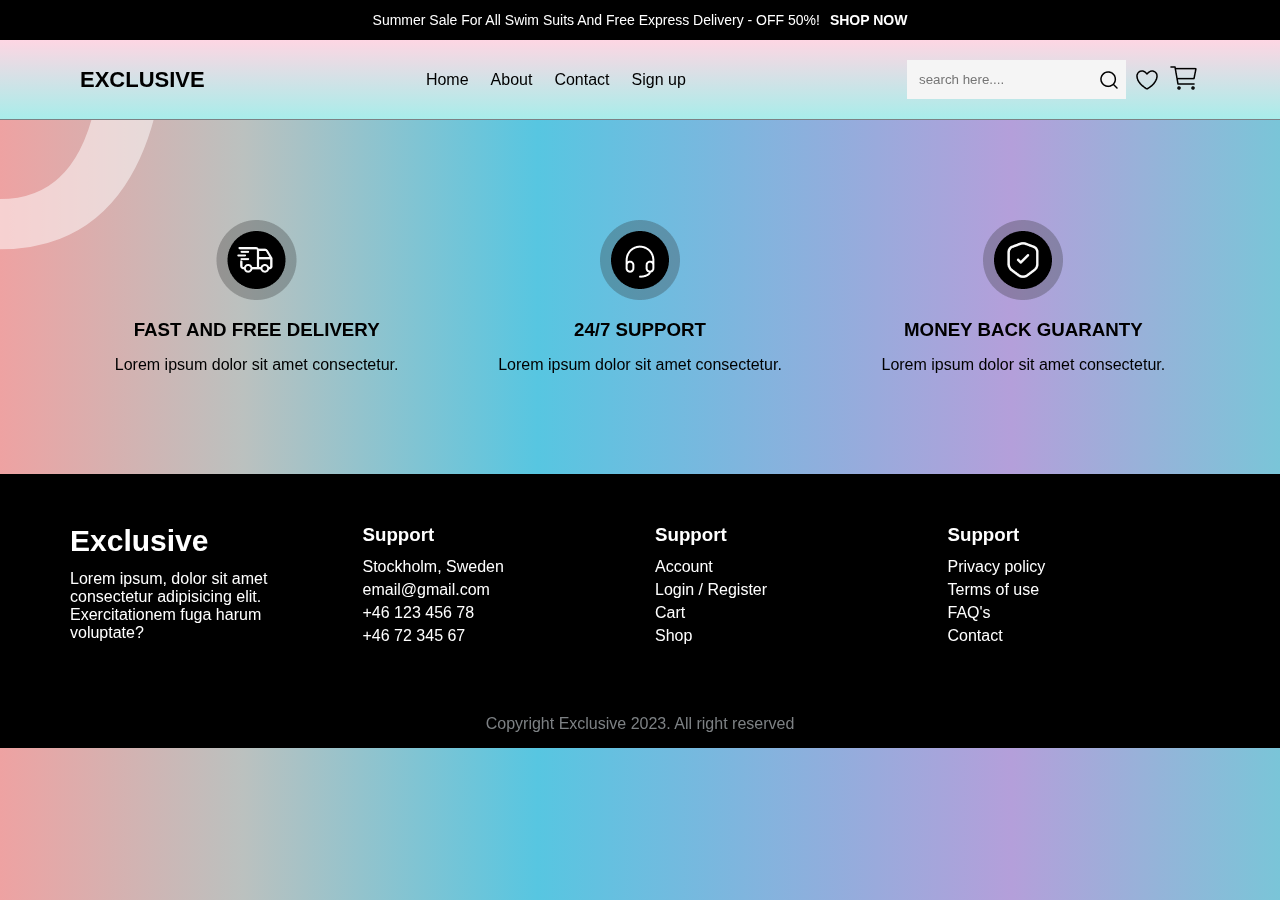
<file: aboutus.html>
<!DOCTYPE html>
<html lang="en">
<head>
    <meta charset="UTF-8">
    <meta name="viewport" content="width=device-width, initial-scale=1.0">
    <title>AboutUs</title>
    <link rel="stylesheet" href="./css/styles.css">
    <link rel="stylesheet" href="./css/about.css">
</head>
<body>
    <div class="top_nav">
        <div class="container top_nav_container">
          <div class="top_nav_wrapper">
            <p class="tap_nav_p">
              Summer Sale For All Swim Suits And Free Express Delivery - OFF 50%!
            </p>
            <a href="#" class="top_nav_link">SHOP NOW</a>
          </div>
        </div>
      </div>
      <nav class="nav">
        <div class="container nav_container">
          <a href="#" class="nav_logo">EXCLUSIVE</a>
          <ul class="nav_list">
            <li class="nav_item"><a href="./index.html" class="nav_link">Home</a></li>
            <li class="nav_item"><a href="./aboutus.html" class="nav_link">About</a></li>
            <li class="nav_item"><a href="./contactus.html" class="nav_link">Contact</a></li>
            <li class="nav_item">
              <a href="./sign-up.html" class="nav_link">Sign up</a>
            </li>
          </ul>
          <div class="nav_items">
            <form action="#" class="nav_form">
              <input
                type="text"
                class="nav_input"
                placeholder="search here...." />
              <img src="./image/search.png" alt="" class="nav_search" />
            </form>
            <img src="./image/heart.png" alt="" class="nav_heart" />
            <a href="./cart.html">
              <img src="./image/cart.png" alt="" class="nav_cart" />
            </a>
          </div>
          <span class="hamburger">
            <svg
              xmlns="http://www.w3.org/2000/svg"
              fill="none"
              viewBox="0 0 24 24"
              stroke-width="1.5"
              stroke="currentColor"
              class="w-6 h-6">
              <path
                stroke-linecap="round"
                stroke-linejoin="round"
                d="M3.75 6.75h16.5M3.75 12h16.5m-16.5 5.25h16.5" />
            </svg>
          </span>
        </div>
      </nav>
      <nav class="mobile_nav mobile_nav_hide">
        <ul class="mobile_nav_list">
          <li class="mobile_nav_item">
            <a href="./index.html" class="mobile_nav_link">Home</a>
          </li>
          <li class="mobile_nav_item">
            <a href="./aboutus.html" class="mobile_nav_link">About</a>
          </li>
          <li class="mobile_nav_item">
            <a href="./contactus.html" class="mobile_nav_link">Contact</a>
          </li>
          <li class="mobile_nav_item">
            <a href="./sign-up.html" class="mobile_nav_link">Sign Up</a>
          </li>
          <li class="mobile_nav_item">
            <a href="./cart.html" class="mobile_nav_link">Cart</a>
          </li>
        </ul>
      </nav>
   
      <!-------about section body starts here------>







      <!---------icons here------->

      <section class="section">
        <div class="container services_container">
          <div class="service">
            <img src="./image/icons/service-1.png" alt="" class="service_img" />
            <h3 class="service_title">FAST AND FREE DELIVERY</h3>
            <p class="service_p">Lorem ipsum dolor sit amet consectetur.</p>
          </div>
          <div class="service">
            <img src="./image/icons/service-2.png" alt="" class="service_img" />
            <h3 class="service_title">24/7 SUPPORT</h3>
            <p class="service_p">Lorem ipsum dolor sit amet consectetur.</p>
          </div>
          <div class="service">
            <img src="./image/icons/service-3.png" alt="" class="service_img" />
            <h3 class="service_title">MONEY BACK GUARANTY</h3>
            <p class="service_p">Lorem ipsum dolor sit amet consectetur.</p>
          </div>
        </div>
      </section>
  

      <!-------------footer starts here-->
      <footer class="footer">
        <div class="container footer_container">
          <div class="footer_item">
            <a href="#" class="footer_logo">Exclusive</a>
            <div class="footer_p">
              Lorem ipsum, dolor sit amet consectetur adipisicing elit.
              Exercitationem fuga harum voluptate?
            </div>
          </div>
          <div class="footer_item">
            <h3 class="footer_item_titl">Support</h3>
            <ul class="footer_list">
              <li class="li footer_list_item">Stockholm, Sweden</li>
              <li class="li footer_list_item">email@gmail.com</li>
              <li class="li footer_list_item">+46 123 456 78</li>
              <li class="li footer_list_item">+46 72 345 67</li>
            </ul>
          </div>
          <div class="footer_item">
            <h3 class="footer_item_titl">Support</h3>
            <ul class="footer_list">
              <li class="li footer_list_item">Account</li>
              <li class="li footer_list_item">Login / Register</li>
              <li class="li footer_list_item">Cart</li>
              <li class="li footer_list_item">Shop</li>
            </ul>
          </div>
          <div class="footer_item">
            <h3 class="footer_item_titl">Support</h3>
            <ul class="footer_list">
              <li class="li footer_list_item">Privacy policy</li>
              <li class="li footer_list_item">Terms of use</li>
              <li class="li footer_list_item">FAQ's</li>
              <li class="li footer_list_item">Contact</li>
            </ul>
          </div>
        </div>
        <div class="footer_bottom">
          <div class="container footer_bottom_container">
            <p class="footer_copy">
              Copyright Exclusive 2023. All right reserved
            </p>
          </div>
        </div>
      </footer>
  
      <!-- Swiper JS -->
      <script src="https://cdn.jsdelivr.net/npm/swiper@10/swiper-bundle.min.js"></script>
      <script src="./js/app.js"></script>
</body>
</html>
</file>
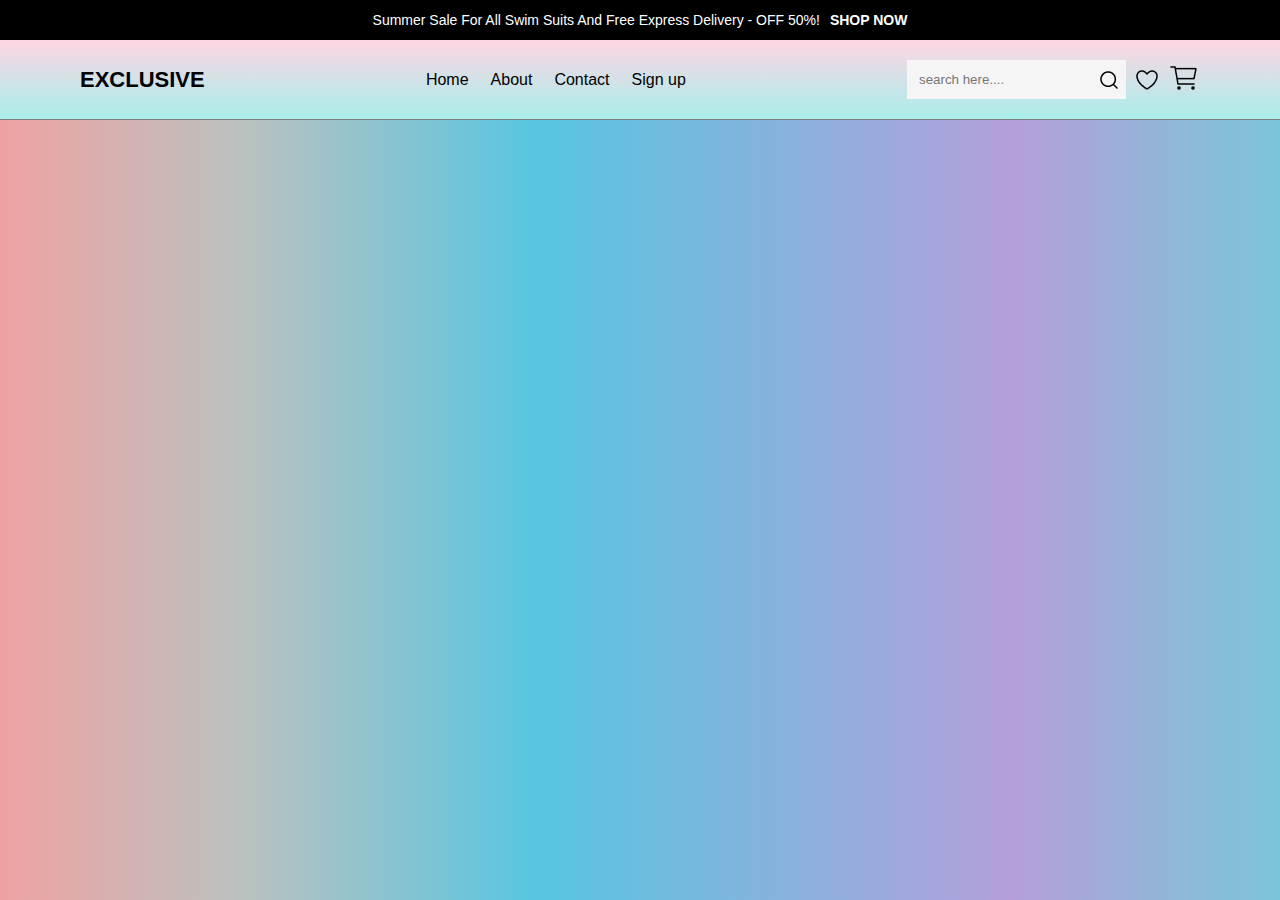
<file: contactus.html>
<!DOCTYPE html>
<html lang="en">
<head>
    <meta charset="UTF-8">
    <meta name="viewport" content="width=device-width, initial-scale=1.0">
    <title>Document</title>
    <link rel="stylesheet" href="./css/styles.css">
</head>
<body>
    <div class="top_nav">
        <div class="container top_nav_container">
          <div class="top_nav_wrapper">
            <p class="tap_nav_p">
              Summer Sale For All Swim Suits And Free Express Delivery - OFF 50%!
            </p>
            <a href="#" class="top_nav_link">SHOP NOW</a>
          </div>
        </div>
      </div>
      <nav class="nav">
        <div class="container nav_container">
          <a href="#" class="nav_logo">EXCLUSIVE</a>
          <ul class="nav_list">
            <li class="nav_item"><a href="./index.html" class="nav_link">Home</a></li>
            <li class="nav_item"><a href="./aboutus.html" class="nav_link">About</a></li>
            <li class="nav_item"><a href="./contactus.html" class="nav_link">Contact</a></li>
            <li class="nav_item">
              <a href="./sign-up.html" class="nav_link">Sign up</a>
            </li>
          </ul>
          <div class="nav_items">
            <form action="#" class="nav_form">
              <input
                type="text"
                class="nav_input"
                placeholder="search here...." />
              <img src="./image/search.png" alt="" class="nav_search" />
            </form>
            <img src="./image/heart.png" alt="" class="nav_heart" />
            <a href="./cart.html">
              <img src="./image/cart.png" alt="" class="nav_cart" />
            </a>
          </div>
          <span class="hamburger">
            <svg
              xmlns="http://www.w3.org/2000/svg"
              fill="none"
              viewBox="0 0 24 24"
              stroke-width="1.5"
              stroke="currentColor"
              class="w-6 h-6">
              <path
                stroke-linecap="round"
                stroke-linejoin="round"
                d="M3.75 6.75h16.5M3.75 12h16.5m-16.5 5.25h16.5" />
            </svg>
          </span>
        </div>
      </nav>
      <nav class="mobile_nav mobile_nav_hide">
        <ul class="mobile_nav_list">
          <li class="mobile_nav_item">
            <a href="./index.html" class="mobile_nav_link">Home</a>
          </li>
          <li class="mobile_nav_item">
            <a href="./aboutus.html" class="mobile_nav_link">About</a>
          </li>
          <li class="mobile_nav_item">
            <a href="./contactus.html" class="mobile_nav_link">Contact</a>
          </li>
          <li class="mobile_nav_item">
            <a href="./sign-up.html" class="mobile_nav_link">Sign Up</a>
          </li>
          <li class="mobile_nav_item">
            <a href="./cart.html" class="mobile_nav_link">Cart</a>
          </li>
        </ul>
      </nav>
</body>
</html>
</file>
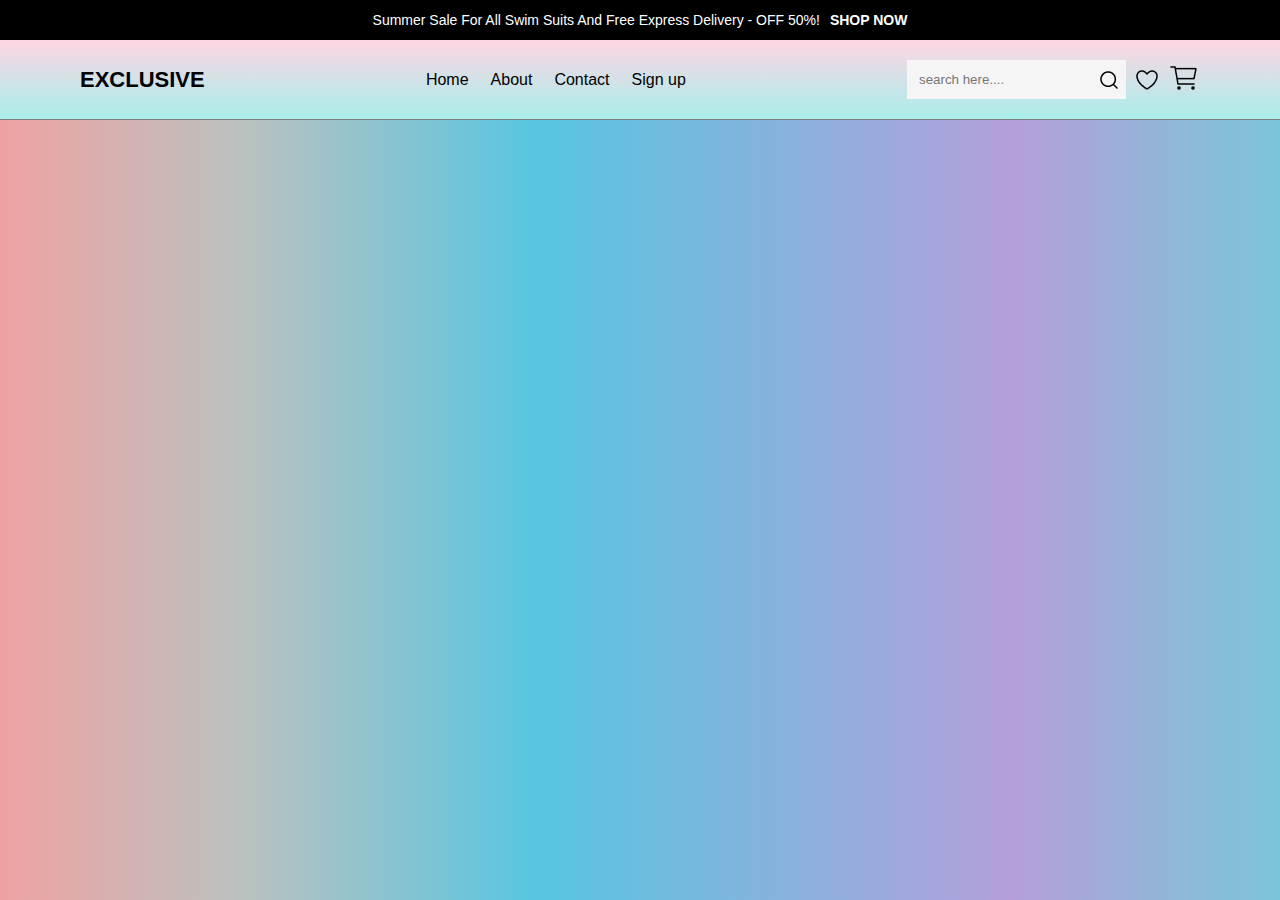
<file: women.html>
<!DOCTYPE html>
<html lang="en">
<head>
    <meta charset="UTF-8">
    <meta name="viewport" content="width=device-width, initial-scale=1.0">
    <title>E-commerce</title>
    <link rel="stylesheet" href="./css/styles.css">
</head>
<body>
    <div class="top_nav">
        <div class="container top_nav_container">
          <div class="top_nav_wrapper">
            <p class="tap_nav_p">
              Summer Sale For All Swim Suits And Free Express Delivery - OFF 50%!
            </p>
            <a href="#" class="top_nav_link">SHOP NOW</a>
          </div>
        </div>
      </div>
      <nav class="nav">
        <div class="container nav_container">
          <a href="#" class="nav_logo">EXCLUSIVE</a>
          <ul class="nav_list">
            <li class="nav_item"><a href="./index.html" class="nav_link">Home</a></li>
            <li class="nav_item"><a href="./aboutus.html" class="nav_link">About</a></li>
            <li class="nav_item"><a href="./contactus.html" class="nav_link">Contact</a></li>
            <li class="nav_item">
              <a href="./sign-up.html" class="nav_link">Sign up</a>
            </li>
          </ul>
          <div class="nav_items">
            <form action="#" class="nav_form">
              <input
                type="text"
                class="nav_input"
                placeholder="search here...." />
              <img src="./image/search.png" alt="" class="nav_search" />
            </form>
            <img src="./image/heart.png" alt="" class="nav_heart" />
            <a href="./cart.html">
              <img src="./image/cart.png" alt="" class="nav_cart" />
            </a>
          </div>
          <span class="hamburger">
            <svg
              xmlns="http://www.w3.org/2000/svg"
              fill="none"
              viewBox="0 0 24 24"
              stroke-width="1.5"
              stroke="currentColor"
              class="w-6 h-6">
              <path
                stroke-linecap="round"
                stroke-linejoin="round"
                d="M3.75 6.75h16.5M3.75 12h16.5m-16.5 5.25h16.5" />
            </svg>
          </span>
        </div>
      </nav>
      <nav class="mobile_nav mobile_nav_hide">
        <ul class="mobile_nav_list">
          <li class="mobile_nav_item">
            <a href="./index.html" class="mobile_nav_link">Home</a>
          </li>
          <li class="mobile_nav_item">
            <a href="./aboutus.html" class="mobile_nav_link">About</a>
          </li>
          <li class="mobile_nav_item">
            <a href="./contactus.html" class="mobile_nav_link">Contact</a>
          </li>
          <li class="mobile_nav_item">
            <a href="./sign-up.html" class="mobile_nav_link">Sign Up</a>
          </li>
          <li class="mobile_nav_item">
            <a href="./cart.html" class="mobile_nav_link">Cart</a>
          </li>
        </ul>
      </nav>
</body>
</html>
</file>
<file: css/styles.css>
html{
  scroll-behavior: smooth
}


@import url("https://fonts.googleapis.com/css2?family=Inter:wght@200;300;500;600;700;800;900&display=swap");
:root {
  --font-main: "Inter", sans-serif;
  --colo-primary: #db4444;
  --colo-dark-1: #000000;
  --colo-dark-2: #7d8184;
  --colo-white-1: #ffffff;
  --colo-white-2: #f5f5f5;
  --color-green: #00d656;
}

* {
  padding: 0px;
  margin: 0px;
  box-sizing: border-box;
}
html {
  font-size: 10px;
  /* 1 rem 10px */
}
body {
  font-family: var(--font-main);
  font-size: 1.6rem;
  background-image: linear-gradient(to right, #eea2a2 0%, #bbc1bf 19%, #57c6e1 42%, #b49fda 79%, #7ac5d8 100%);
}
a {
  text-decoration: none;
}
ul {
  list-style: none;
}
.container {
  max-width: 114rem;
  margin: 0 auto;
  padding: 0rem 1rem;
}
.w-6 {
  width: 2rem;
  height: 2rem;
}
.h-6 {
  fill: rgb(239, 140, 1);
}
/* top_nav */
.top_nav {
  width: 100%;
  height: 4rem;
  background-color: var(--colo-dark-1);
}
.top_nav_container {
  width: 100%;
  height: 100%;
  display: flex;
  justify-content: center;
  align-items: center;
}
.top_nav_wrapper {
  display: flex;
  color: var(--colo-white-1);
}
.tap_nav_p {
  font-size: 1.4rem;
  font-weight: 400;
}
.top_nav_link {
  margin-left: 1rem;
  font-size: 1.4rem;
  font-weight: 600;
  color: var(--colo-white-1);
}
/* navbaar */
.nav {
  width: 100%;
  height: 8rem;
  border-bottom: 1px solid var(--colo-dark-2);
  background-image: linear-gradient(to top, #a8edea 0%, #fed6e3 100%);
}
.nav_container {
  width: 100%;
  height: 100%;
  display: flex;
  justify-content: space-between;
  align-items: center;
}
.nav_list {
  display: flex;
}
.nav_items {
  display: flex;
}
.nav_logo {
  font-size: 2.2rem;
  font-weight: 800;
  color: var(--colo-dark-1);
}
.nav_item {
  margin: 0rem 0.5rem;
}
.nav_link {
  padding: 0.6rem;
  color: var(--colo-dark-1);
}
.nav_form {
  padding: 0.8rem;
  background-color: var(--colo-white-2);
  display: flex;
  align-items: center;
}
.nav_input {
  padding: 0.4rem;
  background-color: transparent;
  outline: none;
  border: none;
}
.nav_search {
  cursor: pointer;
}
.nav_items {
  display: flex;
  align-items: center;
}
.nav_heart {
  margin-left: 1rem;
  cursor: pointer;
}
.nav_cart {
  margin-left: 1rem;
  cursor: pointer;
}

/* header */
.header_container {
  width: 100%;
  display: flex;
  margin-top: 4rem;
}
.header_filter {
  width: 25%;
  display: flex;
  flex-direction: column;
  justify-content: space-around;
}
.header_filter_link {
  color: var(--colo-dark-1);
}

/* section */
.section {
  margin-top: 10rem;
}

/* flash sale */

.section_category_p {
  border-left: 1.4rem solid var(--colo-primary);
  padding-left: 1.5rem;
  margin-bottom: 1.5rem;
  color: var(--colo-primary);
  font-size: 1.3rem;
}
.section_header {
  display: flex;
  align-items: flex-end;
  margin-bottom: 4rem;
}
.section_title {
  margin-right: 2rem;
  font-size: 2.6rem;
}
#demo {
  font-size: 1.8rem;
}
/* swiper slide */
.swiper {
  width: 100%;
  height: 100%;
  margin-bottom: 5rem;
}

.swiper-slide {
  text-align: center;
  font-size: 18px;
  background: #fff;
  display: flex;
  justify-content: center;
  align-items: center;
}

/* cards */
.card {
  margin-bottom: 5rem;
  
}
.card_top {
  width: 100%;
  height: 22rem;
  position: relative;
}
.card_img {
  width: 100%;
  height: 100%;
}
.card_tag {
  position: absolute;
  top: 1rem;
  left: 1rem;
  z-index: 9;
  background-color: var(--colo-primary);
  padding: 0.4rem 0.7rem;
  font-size: 1rem;
  font-weight: 600;
  color: var(--colo-white-1);
  border-radius: 0.5rem;
}
.card_top_icons {
  position: absolute;
  z-index: 9;
  top: 1rem;
  right: 1rem;
}
.card_top_icon {
  width: 3.4rem;
  height: 3.4rem;
  padding: 1rem;
  background-color: var(--colo-white-1);
  border-radius: 10rem;
}
.card_body {
  margin-top: 1rem;
  text-align: left;
}
.card_title {
  font-size: 1.6rem;
  margin-bottom: 1rem;
}
.card_price {
  color: var(--colo-primary);
  margin-bottom: 1rem;
}
.card_ratings {
  display: flex;
}
.card_stars {
  margin-right: 1rem;
}
.container_btn {
  width: 100%;
  text-align: center;
}
.container_btn_a {
  background-color: var(--colo-primary);
  color: var(--colo-white-1);
  padding: 1.6rem 3rem;
  border-radius: 0.5rem;
}

/* categories */
.categories {
  width: 100%;
  display: grid;
  grid-template-columns: repeat(auto-fit, minmax(14rem, 1fr));
  grid-gap: 2rem;
  
}
.category {
  text-align: center;
  padding: 3rem;
  border: 1px solid var(--colo-white-2);
  transition: all 0.3s ease;
  cursor: pointer;
  
}
.category:hover {
  background-color: var(--colo-primary);
}
.category_icon {
  width: 3.5rem;
  height: auto;
}

/* trending */
.trending {
  background-color: var(--colo-dark-1);
  padding: 8rem 4rem;
  width: 100%;
  display: grid;
  grid-template-columns: repeat(auto-fit, minmax(22rem, 1fr));
  grid-gap: 2rem;
  align-items: center;
  
}
.trending_img {
  width: 100%;
}
.trending_p {
  color: var(--color-green);
}
.trending_title {
  color: var(--colo-white-1);
  font-size: 4rem;
  margin-top: 1rem;
  margin-bottom: 3rem;
}
.trending_btn {
  background-color: var(--color-green);
  padding: 1rem 2rem;
  color: var(--colo-white-1);
}
.products {
  width: 100%;
  display: grid;
  grid-template-columns: repeat(auto-fit, minmax(22rem, 1fr));
  grid-gap: 2rem;
}

/* gallery */
.gallery_item {
  width: 100%;
  position: relative;
  
}
.gallery {
  width: 100%;
  display: grid;
  grid-template-columns: repeat(7, 1fr);
  grid-template-rows: repeat(8, 4vw);
  grid-gap: 1.5rem;
}
.gallery_item {
  width: 100%;
}
.gallery_item_img {
  width: 100%;
  height: 100%;
  object-fit: cover;
}
.gallery_item_content {
  position: absolute;
  bottom: 2rem;
  left: 2rem;
  z-index: 9;
  width: 70%;
}
.gallery_item_title {
  color: var(--colo-white-1);
  font-size: 2.2rem;
}
.gallery_item_p {
  color: var(--colo-white-1);
  font-size: 1.4rem;
  margin: 1rem 0rem;
}
.gallery_item_link {
  color: var(--colo-white-1);
  text-decoration: underline;
}
.gallery_item_1 {
  grid-column-start: 1;
  grid-column-end: 4;
  grid-row-start: 1;
  grid-row-end: 8;
}
.gallery_item_2 {
  grid-column-start: 4;
  grid-column-end: 8;
  grid-row-start: 1;
  grid-row-end: 4;
}
.gallery_item_3 {
  grid-column-start: 4;
  grid-column-end: 6;
  grid-row-start: 4;
  grid-row-end: 8;
}
.gallery_item_4 {
  grid-column-start: 6;
  grid-column-end: 8;
  grid-row-start: 4;
  grid-row-end: 8;
}

/* services */
.services_container {
  width: 100%;
  display: grid;
  grid-template-columns: repeat(auto-fit, minmax(22rem, 1fr));
  grid-gap: 3rem;

}
.service {
  text-align: center;
}
.service_title {
  margin: 1.5rem 0rem;
}
/* footer */
.footer {
  margin-top: 10rem;
  background-color: var(--colo-dark-1);
}
.footer_container {
  width: 100%;
  display: grid;
  grid-template-columns: repeat(auto-fit, minmax(20rem, 1fr));
  grid-gap: 3rem;
  padding: 5rem 0rem;
  color: var(--colo-white-1);
}
.footer_logo {
  font-size: 3rem;
  color: var(--colo-white-1);
  font-weight: 700;
}
.footer_p {
  margin-top: 1.2rem;
}
.footer_item_titl {
  margin-bottom: 1.2rem;
}
.footer_list_item {
  margin: 0.5rem 0rem;
}
.footer_bottom_container {
  width: 100%;
  text-align: center;
}
.footer_copy {
  color: var(--colo-dark-2);
  padding: 1.5rem 0rem;
}

@media only screen and (max-width: 1070px) {
  .header_container {
    flex-direction: column;
  }
  .header_filter {
    display: none;
  }
}
.hamburger {
  display: none;
  cursor: pointer;
}
.hamburger > svg {
  width: 4.5rem;
  height: 4.5rem;
}
@media only screen and (max-width: 800px) {
  .top_nav {
    display: none;
  }
  .nav_list {
    display: none;
  }
  .nav_items {
    display: none;
  }
  .hamburger {
    display: block;
  }
}
@media only screen and (max-width: 800px) {
  .gallery {
    width: 100%;
    display: flex;
    flex-direction: column;
  }
}

/* mobile nav */
.mobile_nav {
  background-color: var(--colo-white-1);
  position: absolute;
  z-index: 99;
  height: 100vh;
  border-right: 1px solid var(--colo-dark-2);
  transition: all 0.5s ease;
}
.mobile_nav_item {
  padding: 2rem 10rem 2rem 5rem;
  border-bottom: 1px solid var(--colo-white-2);
}
.mobile_nav_link {
  color: var(--colo-dark-1);
  padding: 1.2rem 5rem 1.2rem 0rem;
}
.mobile_nav_hide {
  display: none;
}

/* Cart page */
.cart {
  width: 100%;
}
.cart_header {
  padding: 1.5rem;
  background-color: var(--colo-white-2);
  display: flex;
  justify-content: space-between;
  align-items: center;
  border-radius: 1px;
}

.cart_item {
  margin-top: 2rem;
  padding: 1.5rem;
  background-color: var(--colo-white-2);
  display: flex;
  justify-content: space-between;
  align-items: center;
  border-radius: 1px;
}
.cart_product {
  display: flex;
  flex-direction: column;
}
.cart_img {
  width: 7%;
}
.cart_total {
  margin-top: 2rem;
  text-align: right;
}
.add_to_cart {
  padding: 1rem 2rem;
  background-color: var(--colo-primary);
  color: var(--colo-white-1);
  cursor: pointer;
  border: none;
  outline: none;
  margin-top: 2rem;
}

/* Authentications */
.auth_container {
  width: 100%;
  display: flex;
  align-items: center;
  height: 90vh;
}
.auth_img {
  width: 50%;
  height: 100%;
}
.auth_img > img {
  width: 100%;
  height: 100%;
  object-fit: cover;
}
.auth_content {
  width: 50%;
}

@media only screen and (max-width: 800px) {
  .auth_img {
    display: none;
  }
  .auth_content {
    width: 100%;
  }
}

.auth_content {
  padding: 10rem;
}
.form_title {
  font-size: 3.2rem;
}
.auth_p {
  margin: 2rem 0rem;
}
.form_group {
  width: 100%;
}
.form_input {
  width: 100%;
  margin-bottom: 2rem;
  padding: 1rem 0.6rem;
  border: none;
  outline: none;
  border-bottom: 1px solid var(--colo-dark-2);
}
.form_pass {
  margin-bottom: 1rem;
}
.form_btn {
  width: 100%;
  padding: 1.3rem;
  background-color: var(--colo-primary);
  color: var(--colo-white-1);
  border: none;
  outline: none;
  margin-bottom: 1.5rem;
}
.form_link {
  color: var(--colo-white-1);
}
.form_group > span {
  margin-top: 2rem;
}
</file>
<file: css/about.css>
.aboutus{
    display: flex;
    flex-direction: column;
}



:root {
    --primary-color: #8263a3;
    --text-dark:#00a78e;;
    --white: #ffffff;
    --max-width: 1200px;
  }

  

body {
  font-family: "Noto Sans JP", sans-serif;
  background-color: #dbdce0;
}

body::after {
  position: fixed;
  content: "";
  height: 100%;
  width: 0;
  top: 0;
  right: 0;
  background-color: var(--text-dark);
  z-index: -1;

  animation: body-bg 1s ease-in-out forwards;
}

@keyframes body-bg {
  0% {
    width: 0vw;
  }
  100% {
    width: 50vw;
  }
}

body::before {
  position: fixed;
  content: "0";
  top: 0;
  left: 0;
  transform: translate(-50%, -50%);
  font-size: 70rem;
  font-weight: 200;
  color: var(--white);
  z-index: -1;
  opacity: 0.5;
}
</file>
